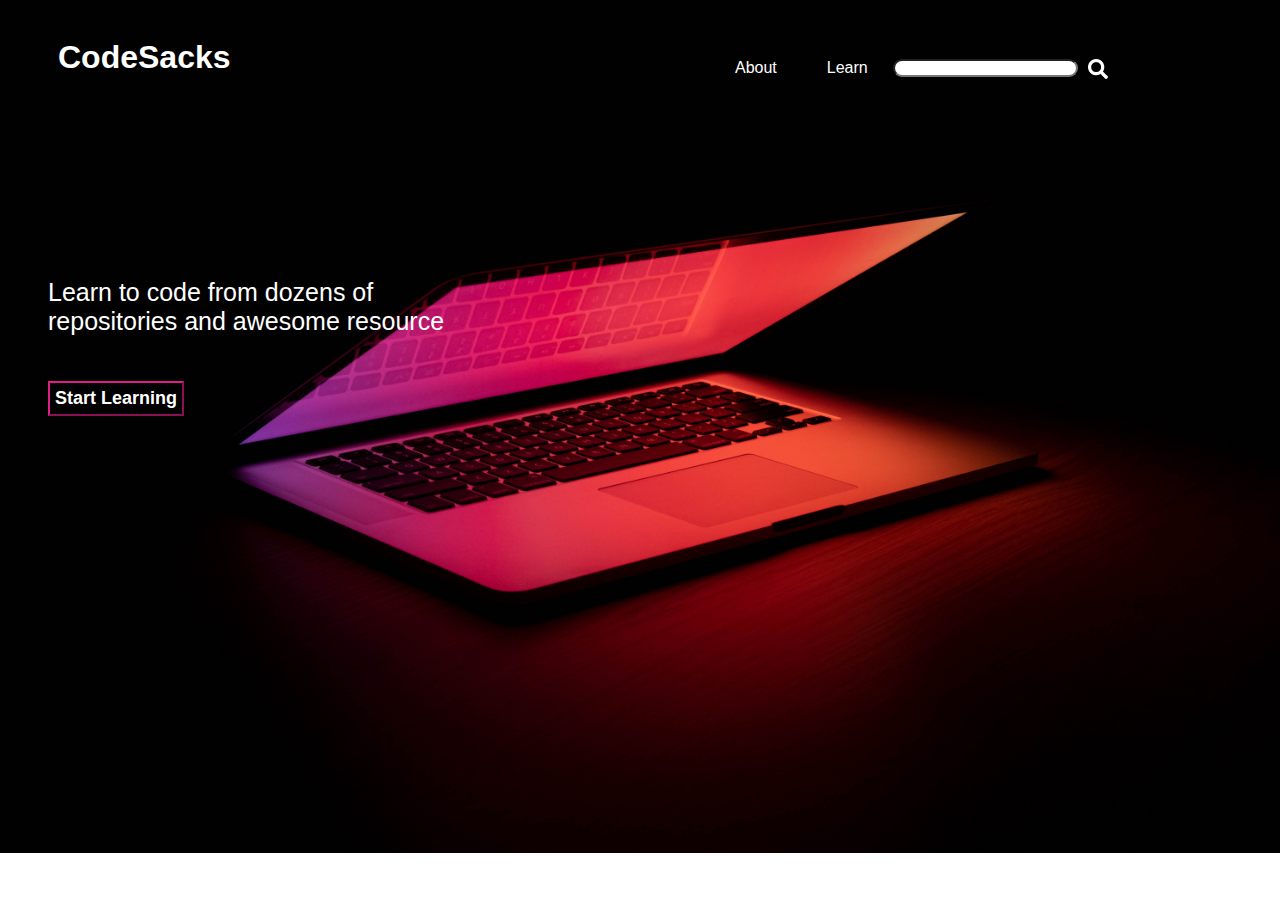
<file: html/index.html>
<!DOCTYPE html>
<html lang="en">
<head>
    <meta charset="UTF-8">
    <meta name="viewport" content="width=device-width, initial-scale=1.0">
    <meta http-equiv="X-UA-Compatible" content="ie=edge">
    <title>Welcome</title>
    <link rel="stylesheet" href="/style/style.css">
</head>
<body>
    
    <!--heading begins here-->

    <div class="heading">

        <h1>
          <a href="/html/index.html">  CodeSacks </a>
        </h1>

        <nav>
            <ul>
                <li><a href="/html/About.html">About</a></li>
                <li><a href="/html/learn.html">Learn</a></li>
             <!--   <li><a href="/html/contact.html">Contact</a></li> -->
                <input type="text" class="search">
                <img src="/img/search.png" alt="" srcset="">
            </ul>
        </nav>
    </div>

    <!--heading ends here-->

    <!--center home text starts here-->

    <div class="text">
        <p>
            Learn to code from dozens of<br> repositories and awesome resource
        </p>
    </div>

    <!--Ends here-->

    <div class="btn">
        <button class="but"><a href="/html/learn.html">Start Learning</a></button>
    </div>

    <script src="/script.js"></script>
</body>
</html>
</file>
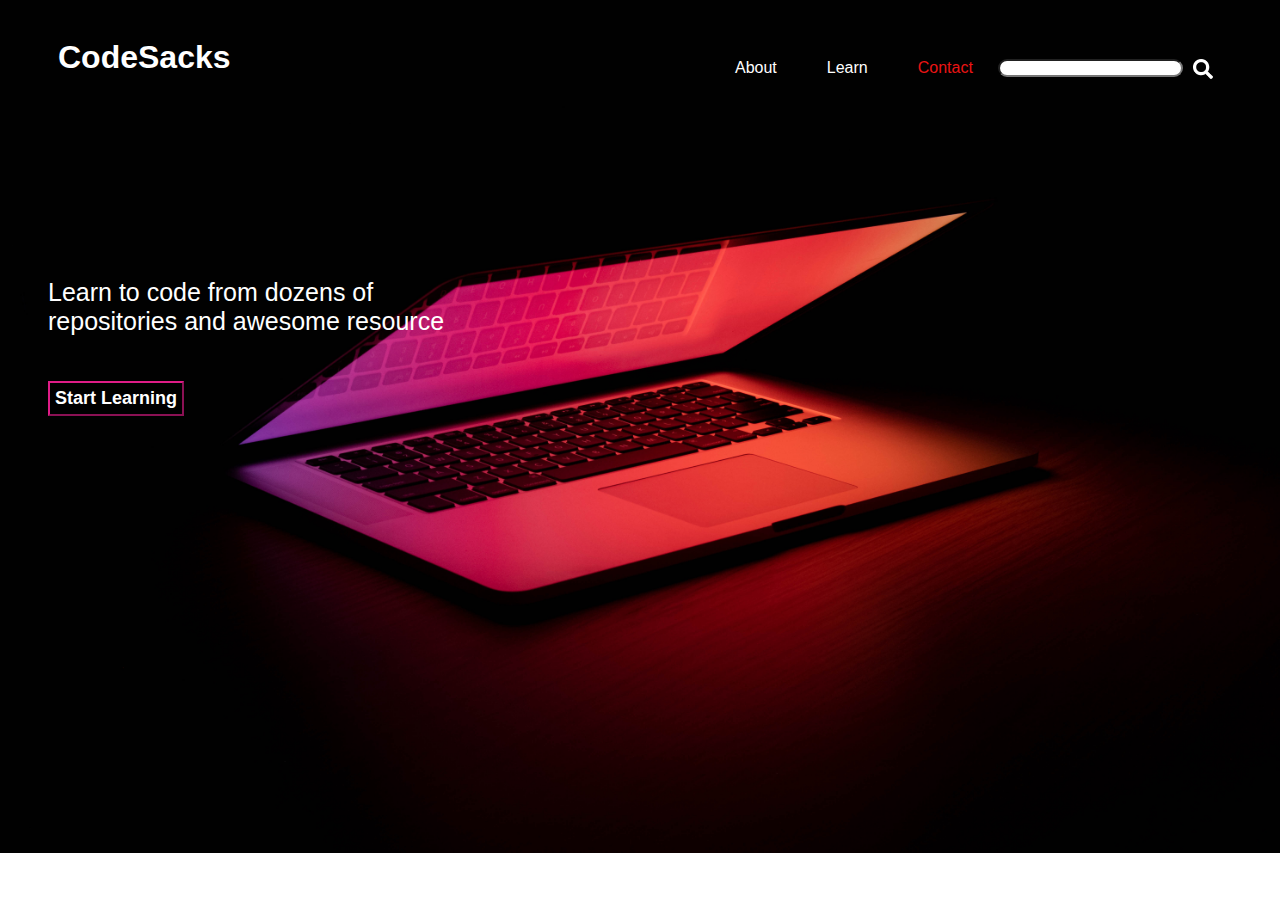
<file: contact.html>
<!DOCTYPE html>
<html lang="en">
<head>
    <meta charset="UTF-8">
    <meta name="viewport" content="width=device-width, initial-scale=1.0">
    <meta http-equiv="X-UA-Compatible" content="ie=edge">
    <title>Contact us</title>
    <link rel="stylesheet" href="style.css">
</head>
<body>
    
    <!--heading begins here-->

    <div class="heading">

        <h1>
          <a href="index.html"> CodeSacks </a>  
        </h1>

        <nav>
            <ul>
                <li><a href="/About.html">About</a></li>
                <li><a href="/learn.html">Learn</a></li>
                <li><a href="/contact.html" class="contact">Contact</a></li>
                <input type="text" class="search">
                <img src="./img/search.png" alt="" srcset="">
            </ul>
        </nav>
    </div>

    <!--heading ends here-->

    <!--center home text starts here-->

    <div class="text">
        <p>
            Learn to code from dozens of<br> repositories and awesome resource
        </p>
    </div>

    <!--Ends here-->

    <div class="btn">
        <button class="but"><a href="#">Start Learning</a></button>
    </div>

    <script src="/script.js"></script>
</body>
</html>
</file>
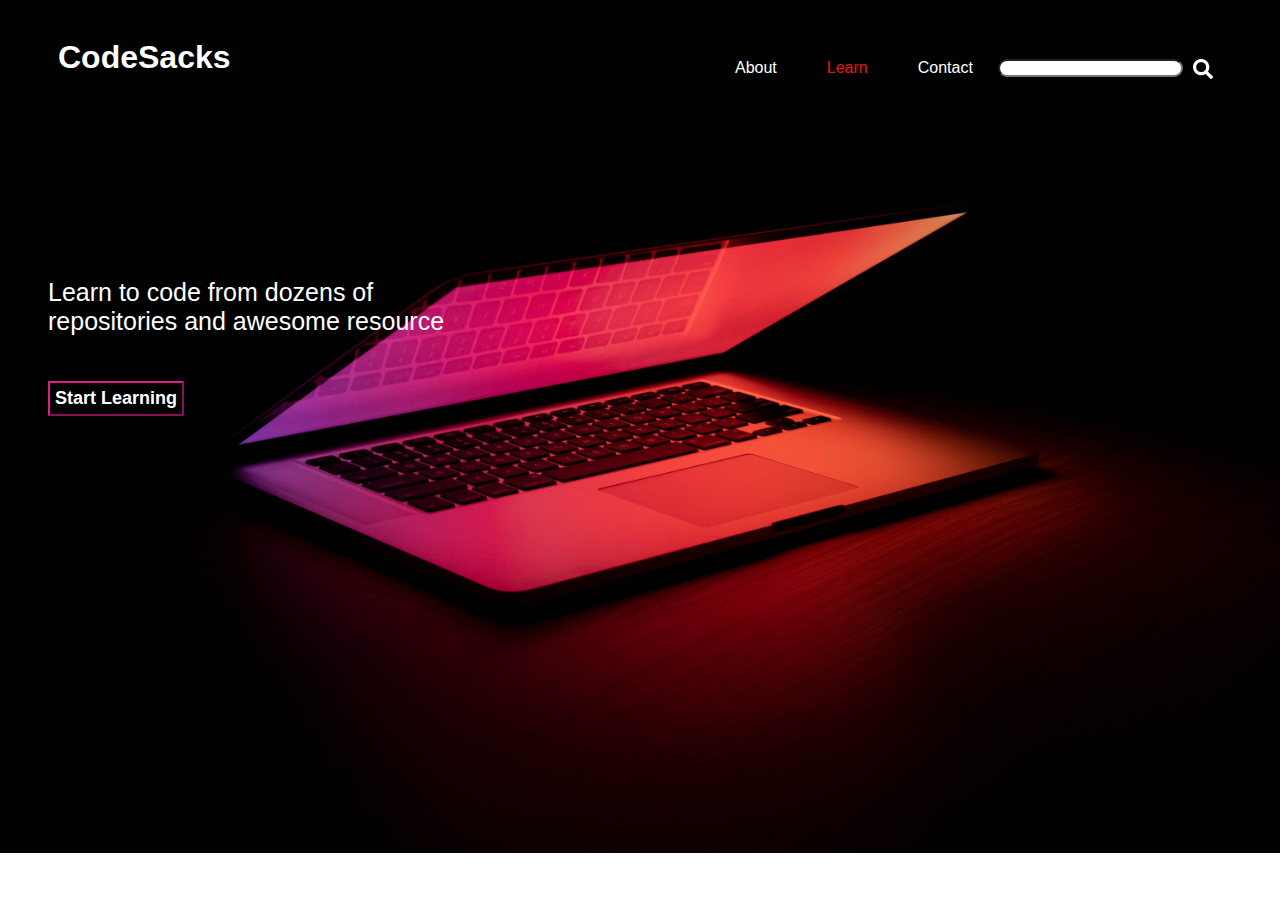
<file: learn.html>
<!DOCTYPE html>
<html lang="en">
<head>
    <meta charset="UTF-8">
    <meta name="viewport" content="width=device-width, initial-scale=1.0">
    <meta http-equiv="X-UA-Compatible" content="ie=edge">
    <title>Start Learning</title>
    <link rel="stylesheet" href="style.css">
</head>
<body>
    
    <!--heading begins here-->

    <div class="heading">

        <h1>
           <a href="/index.html"> CodeSacks </a>
        </h1>

        <nav>
            <ul>
                <li><a href="/About.html">About</a></li>
                <li><a href="/learn.html" class="learn">Learn</a></li>
                <li><a href="/contact.html">Contact</a></li>
                <input type="text" class="search">
                <img src="./img/search.png" alt="" srcset="">
            </ul>
        </nav>
    </div>

    <!--heading ends here-->

    <!--center home text starts here-->

    <div class="text">
        <p>
            Learn to code from dozens of<br> repositories and awesome resource
        </p>
    </div>

    <!--Ends here-->

    <div class="btn">
        <button class="but"><a href="#">Start Learning</a></button>
    </div>

    <script src="/script.js"></script>
</body>
</html>
</file>
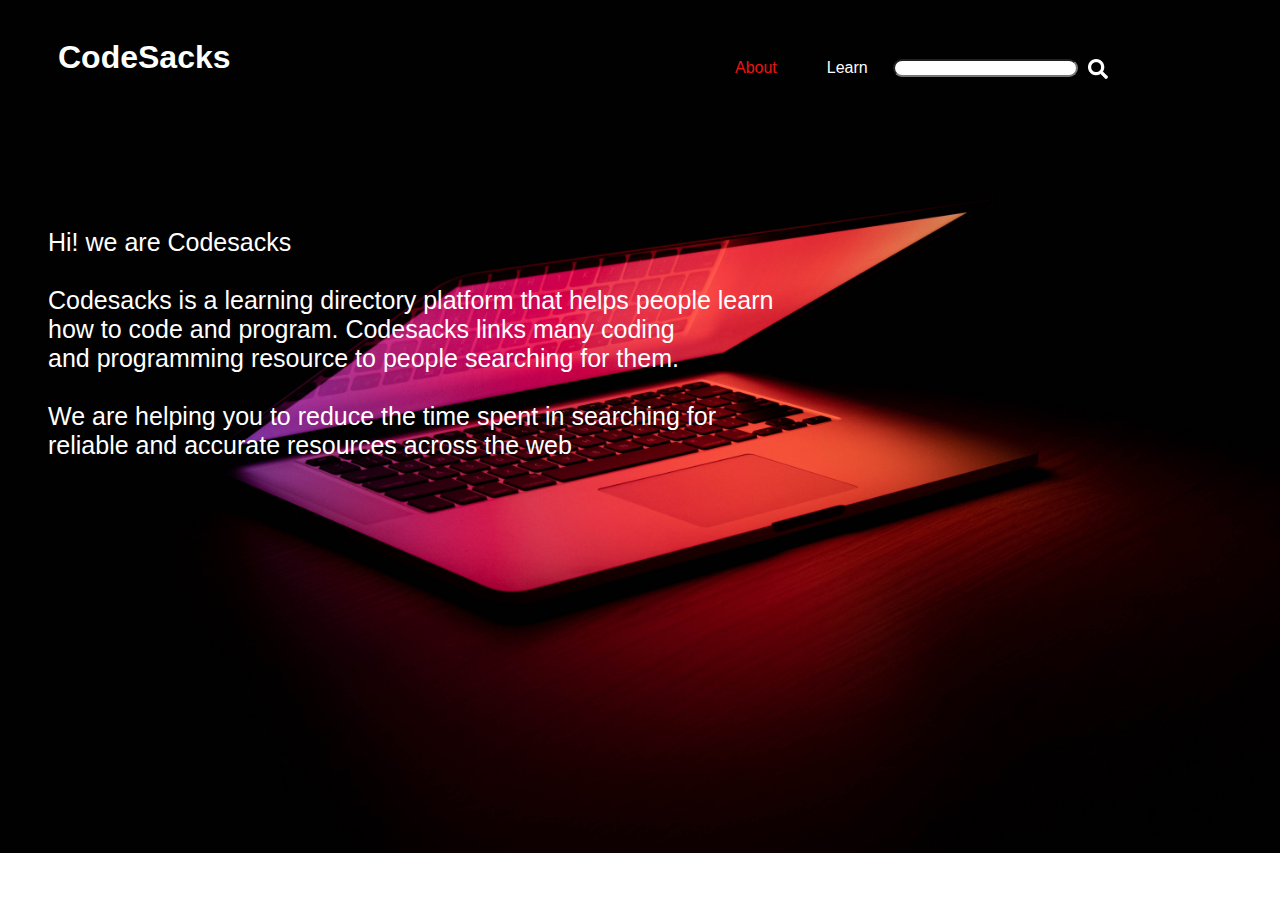
<file: html/About.html>
<!DOCTYPE html>
<html lang="en">
<head>
    <meta charset="UTF-8">
    <meta name="viewport" content="width=device-width, initial-scale=1.0">
    <meta http-equiv="X-UA-Compatible" content="ie=edge">
    <title>About Us</title>
    <link rel="stylesheet" href="/style/style.css">
</head>
<body>
    
    <!--heading begins here-->

    <div class="heading">

        <h1>
          <a href="/html/index.html">  CodeSacks </a>
        </h1>

        <nav>
            <ul>
                <li><a href="/html/About.html" class="About">About</a></li>
                <li><a href="/html/learn.html">Learn</a></li>
              <!--  <li><a href="/html/contact.html">Contact</a></li> -->
                <input type="text" class="search">
                <img src="/img/search.png" alt="" srcset="">
            </ul>
        </nav>
    </div>

    <!--heading ends here-->

    <!--center home text starts here-->

    <div class="text-About">
        <p>
            Hi! we are Codesacks
            <br>

            <br>
            Codesacks is a learning directory platform that helps people 
            learn <br> how to code and program. Codesacks links many coding  <br>
            and programming resource to  people searching for them.
            <br>

            <br>
            We are helping you to reduce the time spent in searching for  <br>
            reliable and accurate resources across the web
        </p>
    </div>

    <!--Ends here-->

    <!-- <div class="btn">
        <button class="but"><a href="#">Start Learning</a></button>
    </div> -->

    <script src="/script.js"></script>
</body>
</html>
</file>
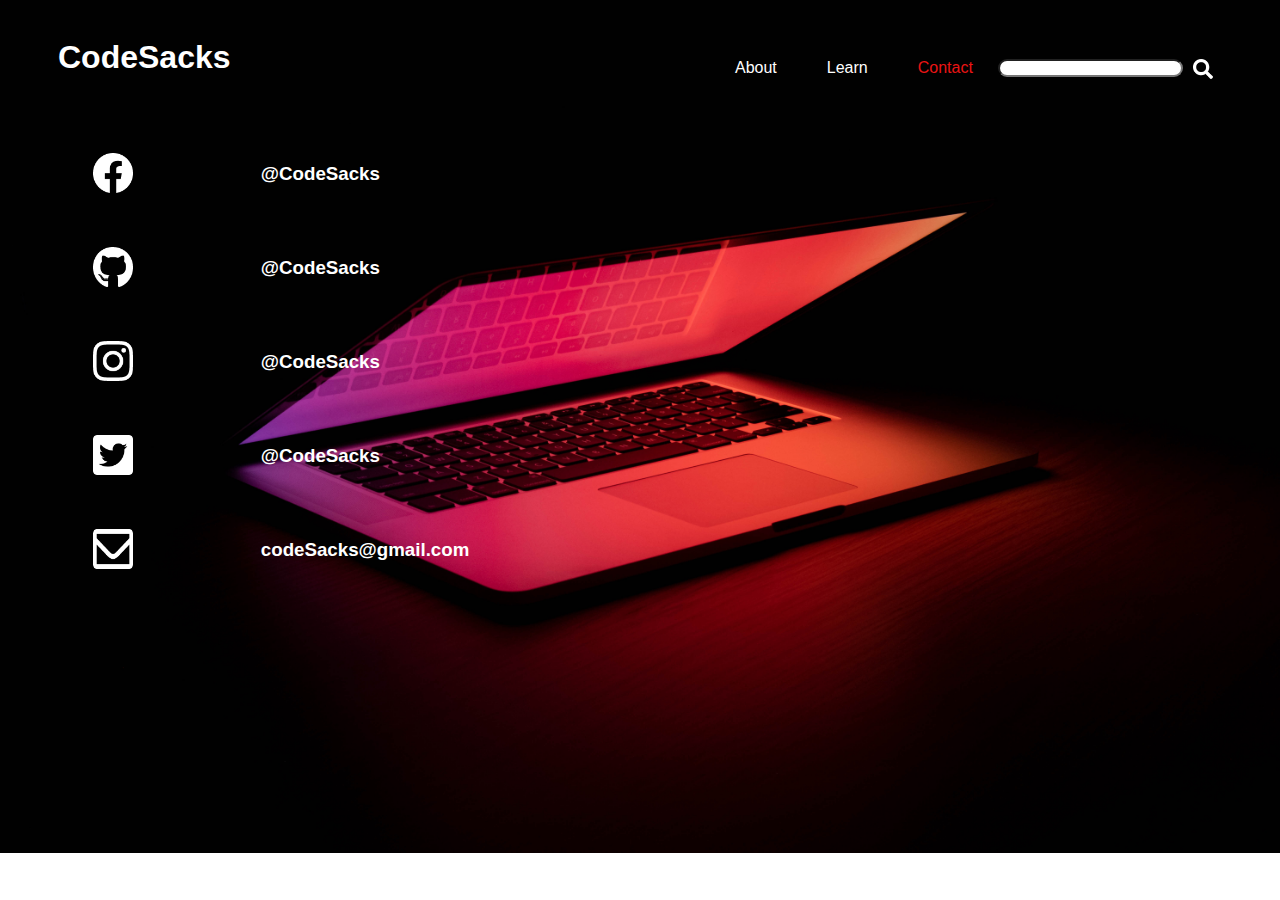
<file: html/contact.html>
<!DOCTYPE html>
<html lang="en">
<head>
    <meta charset="UTF-8">
    <meta name="viewport" content="width=device-width, initial-scale=1.0">
    <meta http-equiv="X-UA-Compatible" content="ie=edge">
    <title>Contact us</title>
    <link rel="stylesheet" href="/style/style.css">
</head>
<body>
    
    <!--heading begins here-->

    <div class="heading">

        <h1>
          <a href="/html/index.html"> CodeSacks </a>  
        </h1>

        <nav>
            <ul>
                <li><a href="/html/About.html">About</a></li>
                <li><a href="/html/learn.html">Learn</a></li>
                <li><a href="/html/contact.html" class="contact">Contact</a></li>
                <input type="text" class="search">
                <img src="/img/search.png" alt="" srcset="">
            </ul>
        </nav>
    </div>

    <!--heading ends here-->

    <!--social links start here-->

        <div class="links">

            <div class="facebook">
             <a href="#">  <img src="/img/facebook.png" alt="">
                
                <h3>@CodeSacks</h3> </a> 
            </div>

            <div class="github">
                 <a href="#">   <img src="/img/github.png" alt="">
    
                    <h3>@CodeSacks</h3> </a>
                </div>

            <div class="instagram">
                 <a href="#">   <img src="/img/instagram.png" alt="">
    
                    <h3>@CodeSacks</h3> </a>
                </div>

            <div class="tiwtter">
                   <a href="#"> <img src="/img/twitter.png" alt="">
    
                    <h3>@CodeSacks</h3> </a>
                </div>

                <div class="email">
                        <img src="/img/email.png" alt="">
        
                        <h3>codeSacks@gmail.com</h3>
                    </div>
    </div>
    <script src="/script.js"></script>
</body>
</html>
</file>
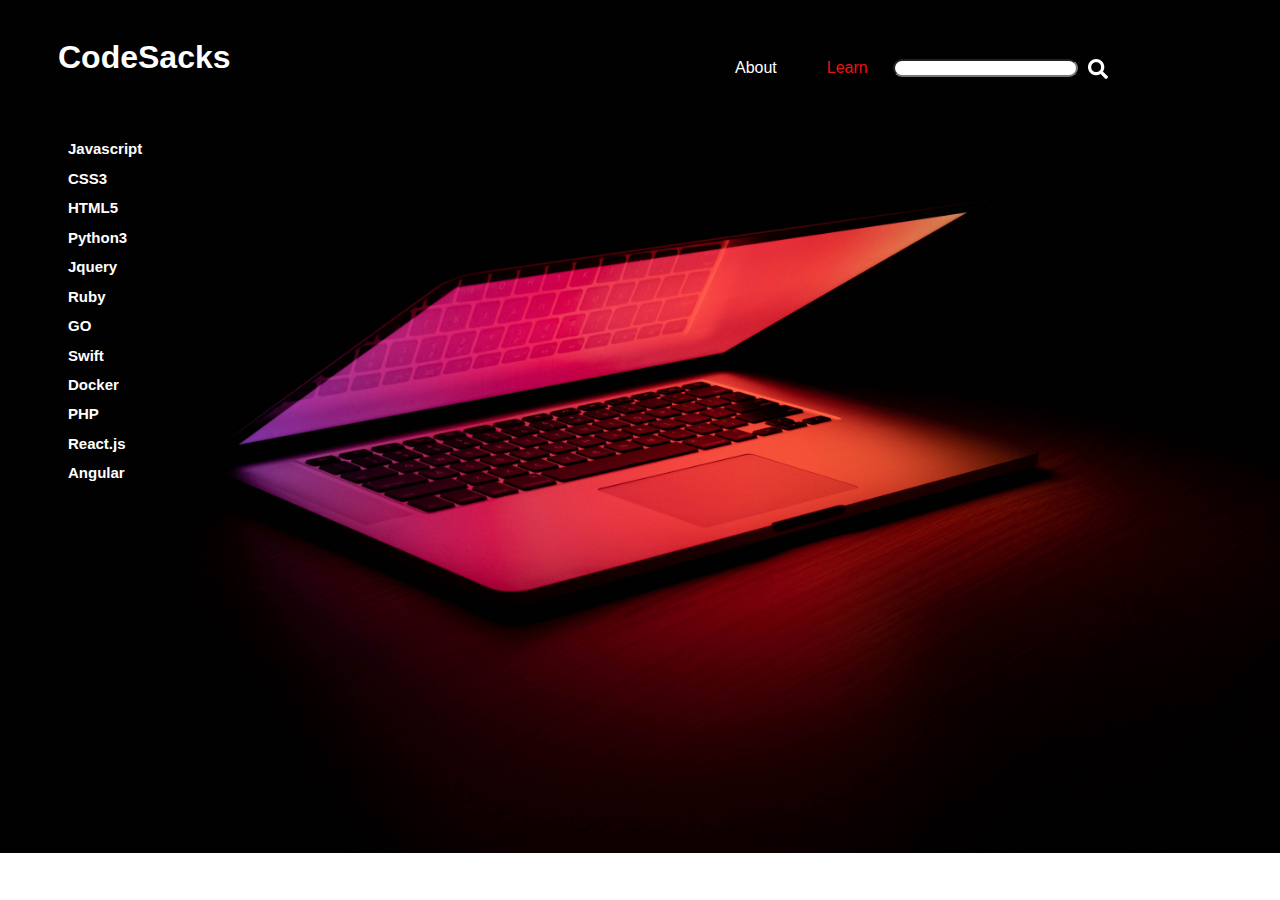
<file: html/learn.html>
<!DOCTYPE html>
<html lang="en">
<head>
    <meta charset="UTF-8">
    <meta name="viewport" content="width=device-width, initial-scale=1.0">
    <meta http-equiv="X-UA-Compatible" content="ie=edge">
    <title>Start Learning</title>
    <link rel="stylesheet" href="/style/style.css">
</head>
<body>
    
    <!--heading begins here-->

    <div class="heading">

        <h1>
           <a href="/html/index.html"> CodeSacks </a>
        </h1>

        <nav>
            <ul>
                <li><a href="/html/About.html">About</a></li>
                <li><a href="/html/learn.html" class="learn">Learn</a></li>
               <!-- <li><a href="/html/contact.html">Contact</a></li> -->
                <input type="text" class="search">
                <img src="/img/search.png" alt="" srcset="">
            </ul>
        </nav>
    </div>

    <!--heading ends here-->

    <div class="container">

        <div class="side">
            <h2 class="js">Javascript</h2>
            <h2 class="css">CSS3</h2>
            <h2 class="html">HTML5</h2>
            <h2 class="python">Python3</h2>
            <h2 class="jquery">Jquery</h2>
            <h2 class="ruby">Ruby</h2>
            <h2 class="go">GO</h2>
            <h2 class="swift">Swift</h2>
            <h2 class="docker">Docker</h2>
            <h2 class="php">PHP</h2>
            <h2 class="react">React.js</h2>
            <h2 class="angular">Angular</h2>
            
        </div>

        <!-- <div class="btn btnjs">
                <button class="but"> <a href='https://overapi.com/javascript'>Read More</a></button>
            </div>
         -->

        <div class="main">

        </div>
    </div>
  
    <script src="/script.js"></script>
</body>
</html>
</file>
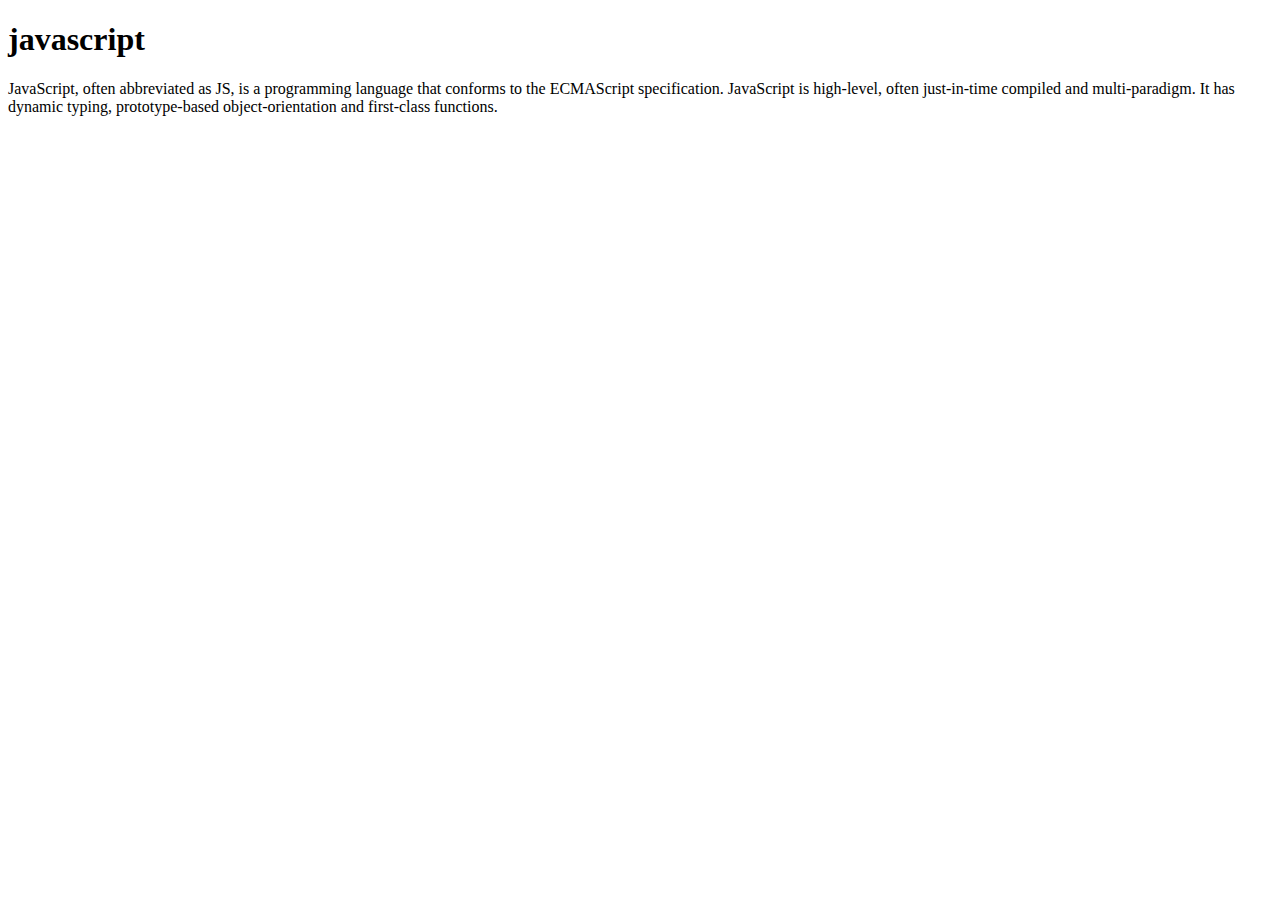
<file: html/Texts.html>
<!DOCTYPE html>
<html lang="en">
<head>
    <meta charset="UTF-8">
    <meta name="viewport" content="width=device-width, initial-scale=1.0">
    <meta http-equiv="X-UA-Compatible" content="ie=edge">
    <title>Text</title>
</head>
<body>
    
    <div class="javascript">
        <h1>javascript</h1>

        <p>
                JavaScript, often abbreviated as JS, is a programming language that conforms to the ECMAScript specification. JavaScript is high-level, often just-in-time compiled and multi-paradigm. It has dynamic typing, prototype-based object-orientation and first-class functions.
        </p>
    </div>

    <script src="/script.js"></script>
</body>
</html>
</file>
<file: style/style.css>
/*Universal codes starts here*/
body {
  background-image: url("/img/laptop.jpg");
  background-repeat: no-repeat;
  background-size: cover;
  color: #ffffff;
  font-family: Arial, Helvetica, serif, Tahoma;
}

a {
  text-decoration: none;
  color: #ffffff;
}

/*Ends here*/
/*heading starts here it includes logo and navbar*/
.heading {
  display: -webkit-box;
  display: -ms-flexbox;
  display: flex;
  -ms-flex-line-pack: center;
      align-content: center;
  -webkit-box-pack: center;
      -ms-flex-pack: center;
          justify-content: center;
}

.heading h1 {
  width: 50%;
  margin-left: 40px;
  padding: 10px;
}

.heading nav {
  width: 50%;
  padding: 10px;
}

.heading nav ul {
  display: -webkit-box;
  display: -ms-flexbox;
  display: flex;
  float: left;
}

.heading nav ul li {
  padding: 25px;
  list-style: none;
  font-size: 16px;
}

.heading nav ul .search {
  width: 100%;
  height: 12px;
  margin-top: 25px;
  border-radius: 25px;
}

.heading nav ul img {
  width: 20px;
  height: 20px;
  margin-top: 25px;
  padding-left: 10px;
}

/*Ends here*/
/*Paragraph with the class = text starts here*/
.text {
  margin-top: 150px;
  margin-left: 40px;
  text-align: start;
  font-size: 25px;
}

/*Ends here*/
/*Home start learning button starts here*/
.btn {
  margin-left: 40px;
  margin-top: 45px;
}

.btn .but {
  padding: 5px;
  background-color: #000000;
  border-color: #df1c87;
}

.btn .but a {
  font-size: 18px;
  color: #ffffff;
  font-weight: bolder;
  font-family: sans-serif;
}

.btn .but:hover {
  border-color: #e95daa;
  border-radius: 20px;
  -webkit-transition-delay: 1500ms;
          transition-delay: 1500ms;
  -webkit-transition: ease-in-out;
  transition: ease-in-out;
  -webkit-transition-duration: 1000ms;
          transition-duration: 1000ms;
}

/*Paragraph with the class = text starts here*/
.text-About {
  margin-top: 100px;
  margin-left: 40px;
  text-align: start;
  font-size: 25px;
}

/*Ends here*/
/*The color when switched to about*/
.About {
  color: #eb1414;
}

/*Ends here*/
/*The color when switched to Contact page*/
.contact {
  color: #eb1414;
}

/*Ends here*/
.links img {
  width: 40px;
  height: 40px;
  margin-left: 60px;
  padding: 25px;
}

.links h3 {
  margin-left: 60px;
  float: right;
  width: 80%;
  margin-top: 35px;
}

/*The color when switched to learn page*/
.learn {
  color: #eb1414;
}

/*Ends here*/
.container {
  display: -webkit-box;
  display: -ms-flexbox;
  display: flex;
}

.container .side {
  width: 30%;
  font-size: 10px;
  margin-left: 60px;
}

.container .main {
  width: 70%;
  margin-right: 220px;
  margin-top: 80px;
}
/*# sourceMappingURL=style.css.map */
</file>
<file: style.css>
/*Universal codes starts here*/
body {
  background-image: url("./img/laptop.jpg");
  background-repeat: no-repeat;
  background-size: cover;
  color: #ffffff;
  font-family: Arial, Helvetica, serif, Tahoma;
}

a {
  text-decoration: none;
  color: #ffffff;
}

/*Ends here*/
/*heading starts here it includes logo and navbar*/
.heading {
  display: -webkit-box;
  display: -ms-flexbox;
  display: flex;
  -ms-flex-line-pack: center;
      align-content: center;
  -webkit-box-pack: center;
      -ms-flex-pack: center;
          justify-content: center;
}

.heading h1 {
  width: 50%;
  margin-left: 40px;
  padding: 10px;
}

.heading nav {
  width: 50%;
  padding: 10px;
}

.heading nav ul {
  display: -webkit-box;
  display: -ms-flexbox;
  display: flex;
  float: left;
}

.heading nav ul li {
  padding: 25px;
  list-style: none;
  font-size: 16px;
}

.heading nav ul .search {
  width: 100%;
  height: 12px;
  margin-top: 25px;
  border-radius: 25px;
}

.heading nav ul img {
  width: 20px;
  height: 20px;
  margin-top: 25px;
  padding-left: 10px;
}

/*Ends here*/
/*Paragraph with the class = text starts here*/
.text {
  margin-top: 150px;
  margin-left: 40px;
  text-align: start;
  font-size: 25px;
}

/*Ends here*/
/*Home start learning button starts here*/
.btn {
  margin-left: 40px;
  margin-top: 45px;
}

.btn .but {
  padding: 5px;
  background-color: #000000;
  border-color: #df1c87;
}

.btn .but a {
  font-size: 18px;
  color: #ffffff;
  font-weight: bolder;
  font-family: sans-serif;
}

.btn .but:hover {
  border-color: #e95daa;
  border-radius: 20px;
  -webkit-transition-delay: 1500ms;
          transition-delay: 1500ms;
  -webkit-transition: ease-in-out;
  transition: ease-in-out;
  -webkit-transition-duration: 1000ms;
          transition-duration: 1000ms;
}

/*Paragraph with the class = text starts here*/
.text-About {
  margin-top: 100px;
  margin-left: 40px;
  text-align: start;
  font-size: 25px;
}

/*Ends here*/
/*The color when switched to about*/
.About {
  color: #eb1414;
}

/*Ends here*/
/*The color when switched to Contact page*/
.contact {
  color: #eb1414;
}

/*Ends here*/
/*The color when switched to learn page*/
.learn {
  color: #eb1414;
}

/*Ends here*/
/*# sourceMappingURL=style.css.map */
</file>
